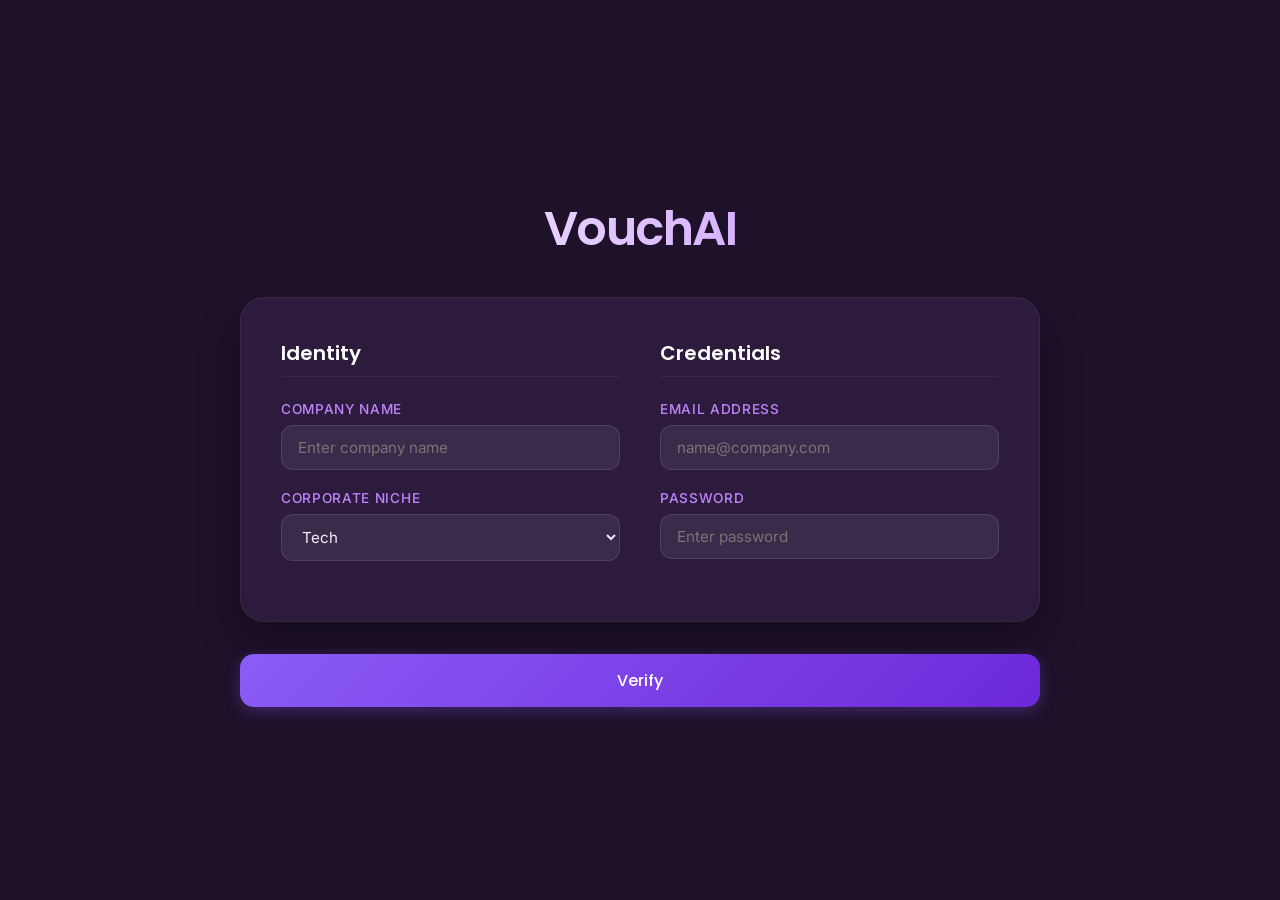
<file: index.html>
<!DOCTYPE html>
<html lang="en">
<head>
    <meta charset="UTF-8">
    <meta name="viewport" content="width=device-width, initial-scale=1.0">
    <title>VouchAI - Identity Portal</title>
    <link rel="stylesheet" href="style.css">
</head>
<body>
    <div class="identity-page-wrapper">
        <div class="container">
            <h1>VouchAI</h1>
            
            <div class="auth-box">
                <div class="auth-section">
                    <h2>Identity</h2>
                    <div class="input-group">
                        <label for="company">Company Name</label>
                        <input type="text" id="company" placeholder="Enter company name">
                    </div>
                    <div class="input-group">
                        <label for="niche">Corporate Niche</label>
                        <select id="niche">
                            <option value="tech">Tech</option>
                            <option value="fitness">Fitness</option>
                            <option value="skincare">Skincare</option>
                            <option value="fashion">Fashion</option>
                            <option value="food">Food</option>
                        </select>
                    </div>
                </div>

                <div class="auth-section">
                    <h2>Credentials</h2>
                    <div class="input-group">
                        <label for="email">Email Address</label>
                        <input type="email" id="email" placeholder="name@company.com">
                    </div>
                    <div class="input-group">
                        <label for="password">Password</label>
                        <input type="password" id="password" placeholder="Enter password">
                    </div>
                </div>
            </div>

            <button id="next-page" class="btn-primary">Verify</button>
        </div>
    </div>
    <script src="page1.js"></script>
</body>
</html>
</file>
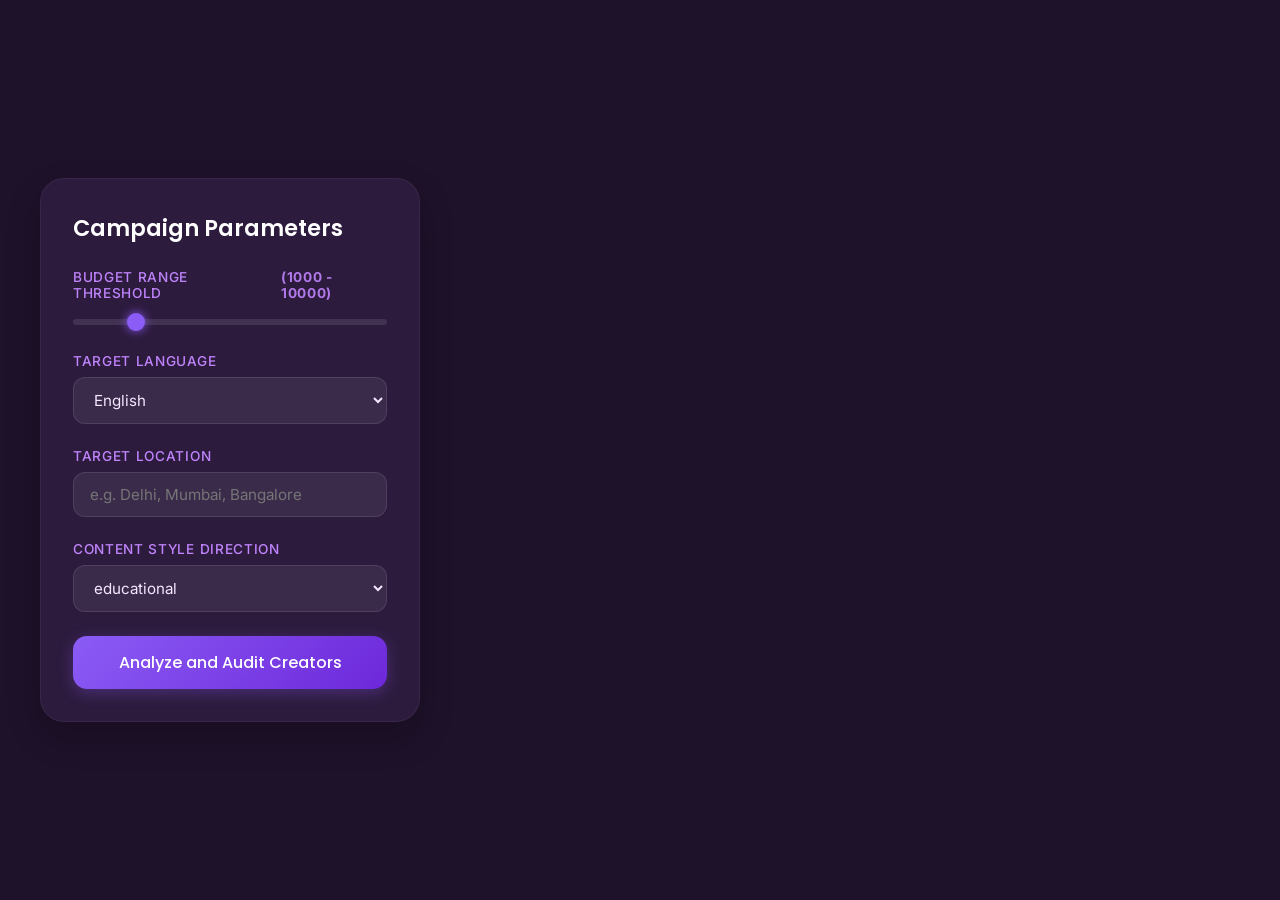
<file: campaign.html>
<!DOCTYPE html>
<html lang="en">
<head>
    <meta charset="UTF-8">
    <meta name="viewport" content="width=device-width, initial-scale=1.0">
    <title>VouchAI - Campaign Settings</title>
    <link rel="stylesheet" href="style.css">
</head>
<body>
    <div class="campaign-page-wrapper">
        <div class="campaign-container">
            <div class="filter-panel">
                <h2>Campaign Parameters</h2>
                
                <div class="control-group">
                    <!-- Added id to span to insert dynamic range display marked in edited-image.png -->
                    <label style="display: flex; justify-content: space-between; align-items: center; width: 100%;">
                        Budget Range Threshold 
                        <span id="budget-display" style="font-weight: bold; opacity: 0.9;">(1000 - 10000)</span>
                    </label>
                    <input type="range" id="budget-slider" class="slider" min="1000" max="50000" step="500" value="10000">
                </div>

                <div class="control-group">
                    <label for="language-select">Target Language</label>
                    <select id="language-select">
                        <option value="english">English</option>
                        <option value="hindi">Hindi</option>
                        <option value="hinglish">Hinglish</option>
                    </select>
                </div>

                <div class="control-group">
                    <label>Target Location</label>
                    <input type="text" id="location" placeholder="e.g. Delhi, Mumbai, Bangalore">
                </div>

                <div class="control-group">
                    <label for="style-select">Content Style Direction</label>
                    <select id="style-select">
                        <option value="educational">educational</option>
                        <option value="lifestyle">lifestyle</option>
                        <option value="aesthetic">aesthetic</option>
                        <option value="analytical">analytical</option>
                        <option value="culinary">culinary</option>
                        <option value="interactive">interactive</option>
                    </select>
                </div>

                <button id="analyze" class="btn-submit">Analyze and Audit Creators</button>
            </div>

            <div id="results-workspace" class="results-workspace" style="display: none;">
                <div class="results-header">
                    <span class="sparkle-icon">✦</span>
                    <h3 id="results-instruction" style="display: none;">Click on a creator's card below to choose them and view their custom script profile</h3>
                </div>
                
                <div id="grid" class="creator-grid">
                </div>
            </div>
        </div>
    </div>
    <script src="page2.js"></script>
</body>
</html>
</file>
<file: style.css>
/* ==========================================================================
   1. CORE DESIGN VARIABLES & GLOBAL REBOOT
   ========================================================================== */
@import url('https://fonts.googleapis.com/css2?family=Inter:wght@300;400;500;600;700&family=Poppins:wght@400;500;600;700&display=swap');

:root {
    --bg-dark: #1e112a;         
    --panel-dark: #2d1b3e;      
    --panel-glass: #3d2454;     
    --accent-purple: #8b5cf6;   
    --accent-glow: #d8b4fe;     
    --text-main: #f3e8ff;       
    --text-muted: #c084fc;      
    --color-clear: #10b981;     
    --color-caution: #f59e0b;   
    --color-blocked: #ef4444;   
}

* {
    margin: 0;
    padding: 0;
    box-sizing: border-box;
    font-family: 'Inter', sans-serif;
}

/* Page Outer Structural Blocks */
.identity-page-wrapper, 
.campaign-page-wrapper, 
.dashboard-page-wrapper {
    width: 100vw;
    min-height: 100vh;
    display: flex;
    justify-content: center;
    align-items: center;
    background-color: var(--bg-dark);
    color: var(--text-main);
    padding: 2rem;
    overflow-x: hidden;
}

h1, h2, h3 {
    font-family: 'Poppins', sans-serif;
    font-weight: 600;
}

/* Inputs, Select Labels */
label {
    display: block;
    font-size: 0.85rem;
    font-weight: 500;
    color: var(--text-muted);
    margin-bottom: 0.5rem;
    text-transform: uppercase;
    letter-spacing: 0.05em;
}

input[type="text"],
input[type="email"],
input[type="password"],
select {
    width: 100%;
    padding: 0.75rem 1rem;
    background: rgba(255, 255, 255, 0.07);
    border: 1px solid rgba(255, 255, 255, 0.1);
    border-radius: 12px;
    color: var(--text-main);
    font-size: 0.95rem;
    transition: all 0.3s ease;
    outline: none;
}

input:focus, select:focus {
    border-color: var(--accent-purple);
    box-shadow: 0 0 0 3px rgba(139, 92, 246, 0.25);
    background: rgba(255, 255, 255, 0.12);
}

select option {
    background: var(--panel-dark);
    color: var(--text-main);
}

/* Operational Framework Interactive Controls Buttons */
.btn-primary, .btn-submit {
    display: inline-block;
    width: 100%;
    padding: 0.85rem 2rem;
    background: linear-gradient(135deg, var(--accent-purple), #6d28d9);
    border: none;
    border-radius: 14px;
    color: #fff;
    font-family: 'Poppins', sans-serif;
    font-weight: 500;
    font-size: 1rem;
    cursor: pointer;
    box-shadow: 0 4px 15px rgba(139, 92, 246, 0.3);
    transition: all 0.3s cubic-bezier(0.4, 0, 0.2, 1);
}

.btn-primary:hover, .btn-submit:hover {
    transform: translateY(-2px);
    box-shadow: 0 6px 20px rgba(139, 92, 246, 0.5);
    background: linear-gradient(135deg, #a78bfa, var(--accent-purple));
}

/* System Risk Indices Status Badge Classes */
.badge {
    display: inline-block;
    padding: 0.25rem 0.75rem;
    border-radius: 20px;
    font-size: 0.75rem;
    font-weight: 600;
    text-transform: uppercase;
    letter-spacing: 0.05em;
    margin-top: 0.5rem;
}
.badge-green { background: rgba(16, 185, 129, 0.2); color: var(--color-clear); border: 1px solid var(--color-clear); }
.badge-yellow { background: rgba(245, 158, 11, 0.2); color: var(--color-caution); border: 1px solid var(--color-caution); }
.badge-red { background: rgba(239, 68, 68, 0.2); color: var(--color-blocked); border: 1px solid var(--color-blocked); }


/* ==========================================================================
   2. PAGE 1 SPECIFIC STYLING (index.html)
   ========================================================================== */
.container {
    width: 100%;
    max-width: 800px;
    text-align: center;
}

.container h1 {
    font-size: 3rem;
    margin-bottom: 2rem;
    background: linear-gradient(to right, #fff, var(--text-muted));
    -webkit-background-clip: text;
    -webkit-text-fill-color: transparent;
    letter-spacing: -0.03em;
}

.auth-box {
    background: var(--panel-dark);
    border: 1px solid rgba(255, 255, 255, 0.05);
    border-radius: 24px;
    padding: 2.5rem;
    display: grid;
    grid-template-columns: 1fr 1fr;
    gap: 2.5rem;
    text-align: left;
    margin-bottom: 2rem;
    box-shadow: 0 20px 40px rgba(0,0,0,0.3);
}

.auth-section h2 {
    font-size: 1.25rem;
    color: #fff;
    margin-bottom: 1.5rem;
    border-bottom: 1px solid rgba(255, 255, 255, 0.05);
    padding-bottom: 0.5rem;
}

.input-group {
    margin-bottom: 1.25rem;
}


/* ==========================================================================
   3. PAGE 2 SPECIFIC STYLING (campaign.html)
   ========================================================================== */
.campaign-container {
    width: 100%;
    max-width: 1200px;
    display: grid;
    grid-template-columns: 380px 1fr;
    gap: 2rem;
    align-items: start;
}

.filter-panel {
    background: var(--panel-dark);
    border: 1px solid rgba(255, 255, 255, 0.05);
    border-radius: 24px;
    padding: 2rem;
    box-shadow: 0 15px 35px rgba(0,0,0,0.2);
}

.filter-panel h2 {
    font-size: 1.4rem;
    margin-bottom: 1.5rem;
    color: #fff;
}

.control-group {
    margin-bottom: 1.5rem;
}

.slider {
    -webkit-appearance: none;
    width: 100%;
    height: 6px;
    background: rgba(255, 255, 255, 0.1);
    border-radius: 5px;
    outline: none;
}

.slider::-webkit-slider-thumb {
    -webkit-appearance: none;
    width: 18px;
    height: 18px;
    border-radius: 50%;
    background: var(--accent-purple);
    cursor: pointer;
    box-shadow: 0 0 10px var(--accent-purple);
    transition: transform 0.1s;
}

.slider::-webkit-slider-thumb:hover {
    transform: scale(1.2);
}

.results-workspace {
    background: rgba(45, 27, 62, 0.6);
    border: 1px solid rgba(255, 255, 255, 0.05);
    border-radius: 24px;
    padding: 2rem;
    backdrop-filter: blur(10px);
}

.results-header {
    display: flex;
    align-items: center;
    gap: 0.75rem;
    margin-bottom: 1.5rem;
    padding-bottom: 0.75rem;
    border-bottom: 1px solid rgba(255, 255, 255, 0.05);
}

.sparkle-icon {
    color: var(--accent-glow);
    font-size: 1.25rem;
}

.results-header h3 {
    font-size: 1.1rem;
    color: var(--accent-glow);
}

.creator-grid {
    display: grid;
    grid-template-columns: repeat(auto-fill, minmax(220px, 1fr));
    gap: 1.25rem;
}

.card {
    background: var(--panel-dark);
    border: 1px solid rgba(255, 255, 255, 0.05);
    border-radius: 16px;
    padding: 1.25rem;
    transition: all 0.3s cubic-bezier(0.4, 0, 0.2, 1);
    position: relative;
    overflow: hidden;
    cursor: pointer;
}

.card h3 {
    font-size: 1.1rem;
    color: #fff;
    margin-bottom: 0.5rem;
}

.card p {
    font-size: 0.85rem;
    color: var(--text-muted);
    margin-bottom: 0.25rem;
}

.card:hover {
    transform: translateY(-4px);
    background: var(--panel-glass);
    border-color: var(--accent-purple);
    box-shadow: 0 10px 20px rgba(139, 92, 246, 0.15);
}

.real-data-card::before {
    content: '';
    position: absolute;
    top: 0; left: 0; width: 100%; height: 3px;
    background: linear-gradient(90deg, transparent, var(--accent-purple), transparent);
}


/* ==========================================================================
   4. PAGE 3 SPECIFIC STYLING (dashboard.html)
   ========================================================================== */
.dashboard-wrapper {
    width: 100%;
    max-width: 1200px;
    display: grid;
    grid-template-columns: 1fr 450px;
    gap: 2.5rem;
    align-items: start;
}

.left-panel h2, .right-panel h2 {
    font-size: 1.5rem;
    color: #fff;
    margin-bottom: 1.5rem;
}

.tone-toggle-bar {
    display: flex;
    gap: 0.5rem;
    background: rgba(0, 0, 0, 0.2);
    padding: 0.35rem;
    border-radius: 12px;
    margin-bottom: 1.5rem;
    width: fit-content;
}

.toggle {
    background: transparent;
    border: none;
    padding: 0.5rem 1.25rem;
    border-radius: 8px;
    color: var(--text-muted);
    font-size: 0.85rem;
    font-weight: 500;
    cursor: pointer;
    transition: all 0.2s ease;
}

.toggle.active {
    background: var(--panel-glass);
    color: #fff;
    box-shadow: 0 2px 8px rgba(0,0,0,0.2);
}

/* Smartphone Prompter Device Mockup Wrapper Elements */
.phone-frame {
    width: 100%;
    max-width: 400px;
    height: 580px;
    background: #0f0a15;
    border: 12px solid #2e243a;
    border-radius: 44px;
    padding: 1rem;
    box-shadow: 0 30px 60px rgba(0,0,0,0.5), inset 0 0 15px rgba(0,0,0,0.8);
    margin: 0 auto;
    position: relative;
}

.phone-frame::before {
    content: '';
    position: absolute;
    top: 0; left: 50%;
    transform: translateX(-50%);
    width: 120px; height: 18px;
    background: #2e243a;
    border-bottom-left-radius: 12px;
    border-bottom-right-radius: 12px;
    z-index: 10;
}

.phone-screen {
    width: 100%;
    height: 100%;
    background: #fff;
    border-radius: 32px;
    padding: 1.5rem;
    color: #1a1a1a;
    overflow-y: auto;
}

.phone-screen::-webkit-scrollbar { width: 4px; }
.phone-screen::-webkit-scrollbar-thumb { background: rgba(0,0,0,0.1); border-radius: 4px; }

.script-content { padding-top: 1rem; }

.cue-style {
    font-size: 0.8rem;
    font-style: italic;
    color: #6b7280;
    margin-bottom: 1.25rem;
    padding: 0.5rem;
    background: #f3f4f6;
    border-left: 3px solid var(--accent-purple);
    border-radius: 4px;
    line-height: 1.4;
}

.voiceover-body {
    font-size: 0.95rem;
    line-height: 1.6;
    color: #374151;
    white-space: pre-line;
}

/* Analytics Cards Info Grids */
.analytics-card {
    background: var(--panel-dark);
    border: 1px solid rgba(255, 255, 255, 0.05);
    border-radius: 20px;
    padding: 1.5rem;
    margin-bottom: 1.25rem;
    box-shadow: 0 10px 20px rgba(0,0,0,0.1);
}

.analytics-card h3 {
    font-size: 0.9rem;
    text-transform: uppercase;
    letter-spacing: 0.05em;
    color: var(--text-muted);
    margin-bottom: 0.75rem;
}

.metric-highlight {
    font-size: 1.1rem;
    font-weight: 500;
    color: #fff;
}

.tag-cloud-container {
    display: flex;
    flex-wrap: wrap;
    gap: 0.5rem;
}

.tag {
    background: rgba(139, 92, 246, 0.15);
    color: var(--accent-glow);
    border: 1px solid rgba(139, 92, 246, 0.3);
    padding: 0.35rem 0.85rem;
    border-radius: 10px;
    font-size: 0.8rem;
    font-weight: 500;
}

.hook-quote {
    font-size: 1rem;
    font-style: italic;
    color: #fff;
    border-left: 3px solid var(--accent-purple);
    padding-left: 1rem;
    line-height: 1.5;
}


/* ==========================================================================
   5. RESPONSIVE MEDIA QUERIES
   ========================================================================== */
@media (max-width: 900px) {
    .auth-box, .campaign-container, .dashboard-wrapper {
        grid-template-columns: 1fr;
    }
    .identity-page-wrapper, .campaign-page-wrapper, .dashboard-page-wrapper {
        padding: 1rem;
    }
}
</file>
